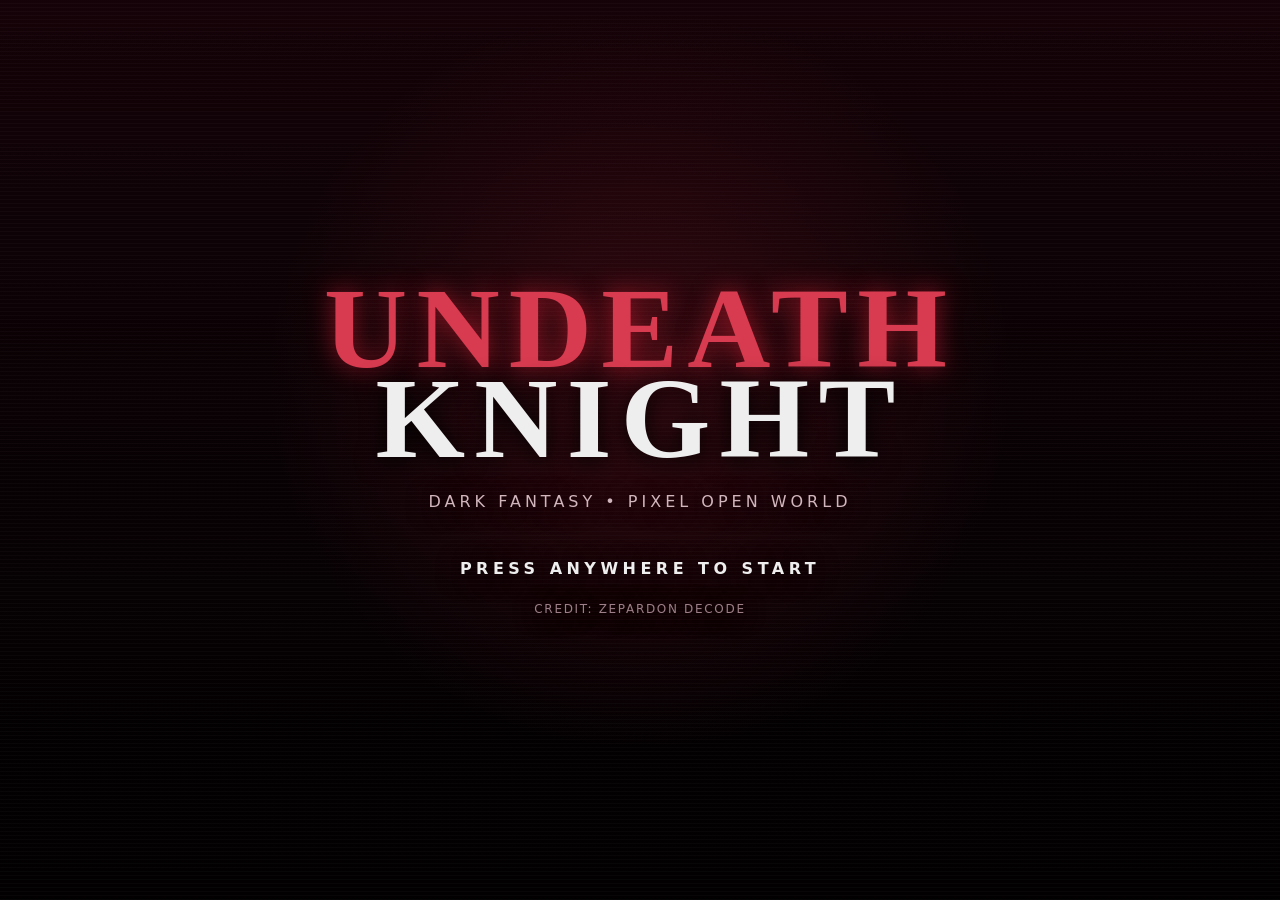
<file: index.html>
<!doctype html><html lang="id"><head><meta charset="utf-8"><meta name="viewport" content="width=device-width,initial-scale=1,viewport-fit=cover"><title>UNDEATH KNIGHT</title><link rel="stylesheet" href="style.css"></head><body><div class="landscape-lock"><div><div class="icon">↻</div><h2>LANDSCAPE REQUIRED</h2><p>Putar perangkat ke mode landscape untuk memainkan UNDEATH KNIGHT.</p></div></div><main class="screen" style="background-image:linear-gradient(rgba(30,0,8,.55),rgba(5,0,3,.9)),url('https://files.catbox.moe/ilcs68.png');background-size:cover;background-position:center"><section class="start-panel"><div class="start-title titlefont"><div class="red">UNDEATH</div><div>KNIGHT</div></div><div class="start-sub">DARK FANTASY • PIXEL OPEN WORLD</div><div class="press">PRESS ANYWHERE TO START</div><div class="credit">CREDIT: ZEPARDON DECODE</div></section></main><audio id="menuAudio" src="https://files.catbox.moe/h33zn9.mp3" loop preload="auto"></audio><script>const a=document.getElementById('menuAudio');document.body.addEventListener('pointerdown',async()=>{try{await a.play()}catch(e){}sessionStorage.setItem('menuStarted','1');location.href='map-select.html'},{once:true});</script></body></html>
</file>
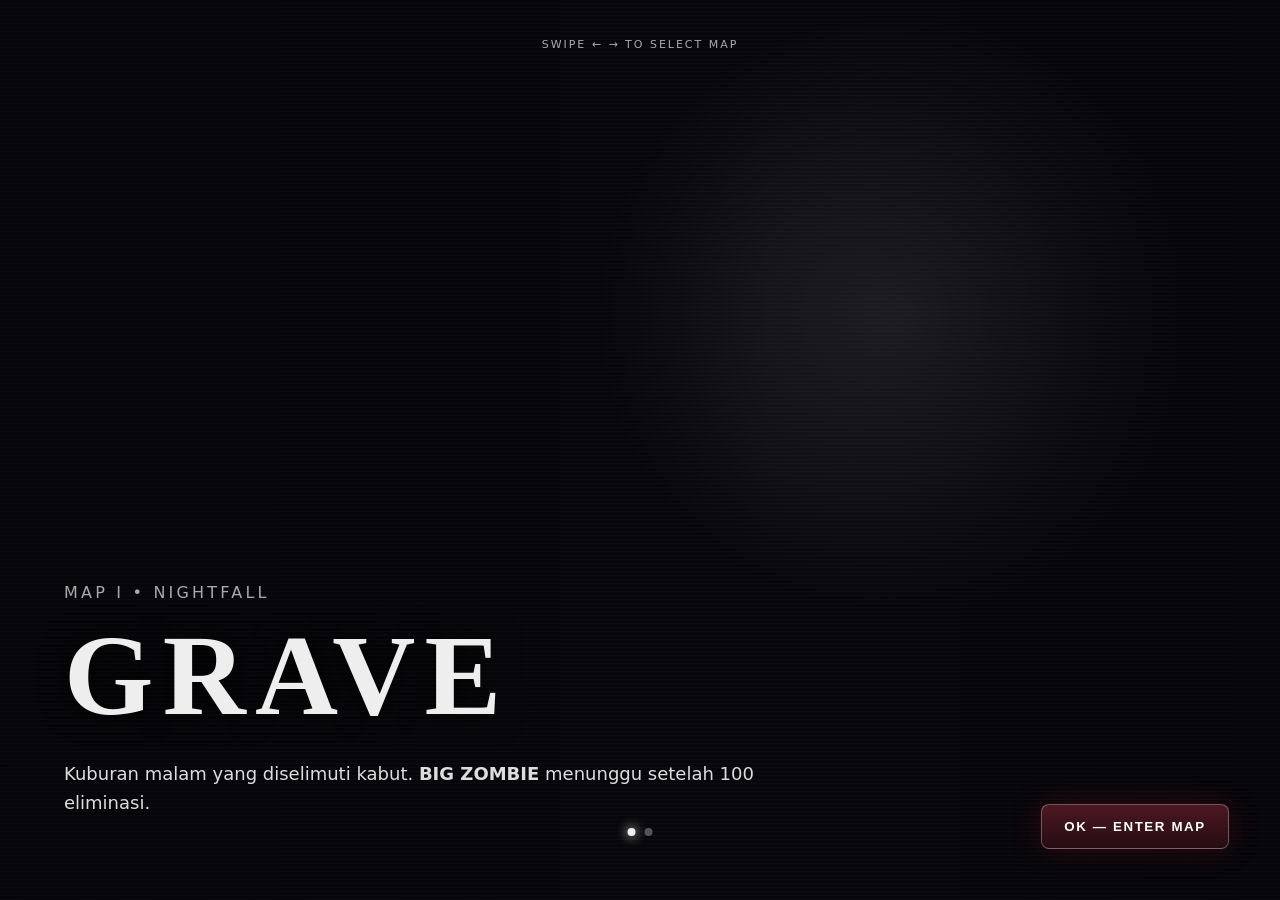
<file: map-select.html>
<!doctype html><html lang="id"><head><meta charset="utf-8"><meta name="viewport" content="width=device-width,initial-scale=1,viewport-fit=cover"><title>Choose Map — UNDEATH KNIGHT</title><link rel="stylesheet" href="style.css"></head><body><div class="landscape-lock"><div><div class="icon">↻</div><h2>LANDSCAPE REQUIRED</h2><p>Map selection dirancang untuk landscape.</p></div></div><main class="map-select"><div class="swipe-hint">SWIPE ← → TO SELECT MAP</div><div class="map-track" id="track"><section class="map-card" style="background-image:url('https://files.catbox.moe/4tfxlu.png')"><div class="map-info"><div class="tag">MAP I • NIGHTFALL</div><h1 class="titlefont">GRAVE</h1><p>Kuburan malam yang diselimuti kabut. <b>BIG ZOMBIE</b> menunggu setelah 100 eliminasi.</p></div></section><section class="map-card" style="background-image:url('https://files.catbox.moe/rqfw3a.png')"><div class="map-info"><div class="tag">MAP II • FROZEN PEAK</div><h1 class="titlefont">SNOW MOUNTAIN</h1><p>Puncak beku dengan <b>WHITE FOX</b>. Setelah 100 eliminasi, <b>NINE-TAILED FOX</b> muncul dan badai salju dimulai.</p></div></section></div><div class="dots"><span class="dot active" id="d0"></span><span class="dot" id="d1"></span></div><div class="map-foot"><button class="btn" id="ok">OK — ENTER MAP</button></div></main><script>let page=0,sx=0;const tr=document.getElementById('track'),ds=[d0,d1];function update(){tr.style.transform='translateX(-'+page*100+'%)';ds.forEach((d,i)=>d.classList.toggle('active',i===page))}addEventListener('pointerdown',e=>sx=e.clientX);addEventListener('pointerup',e=>{let dx=e.clientX-sx;if(Math.abs(dx)>45){page=dx<0?1:0;update()}});ok.onclick=()=>location.href=page?'map-snow.html':'map-grave.html';</script></body></html>
</file>
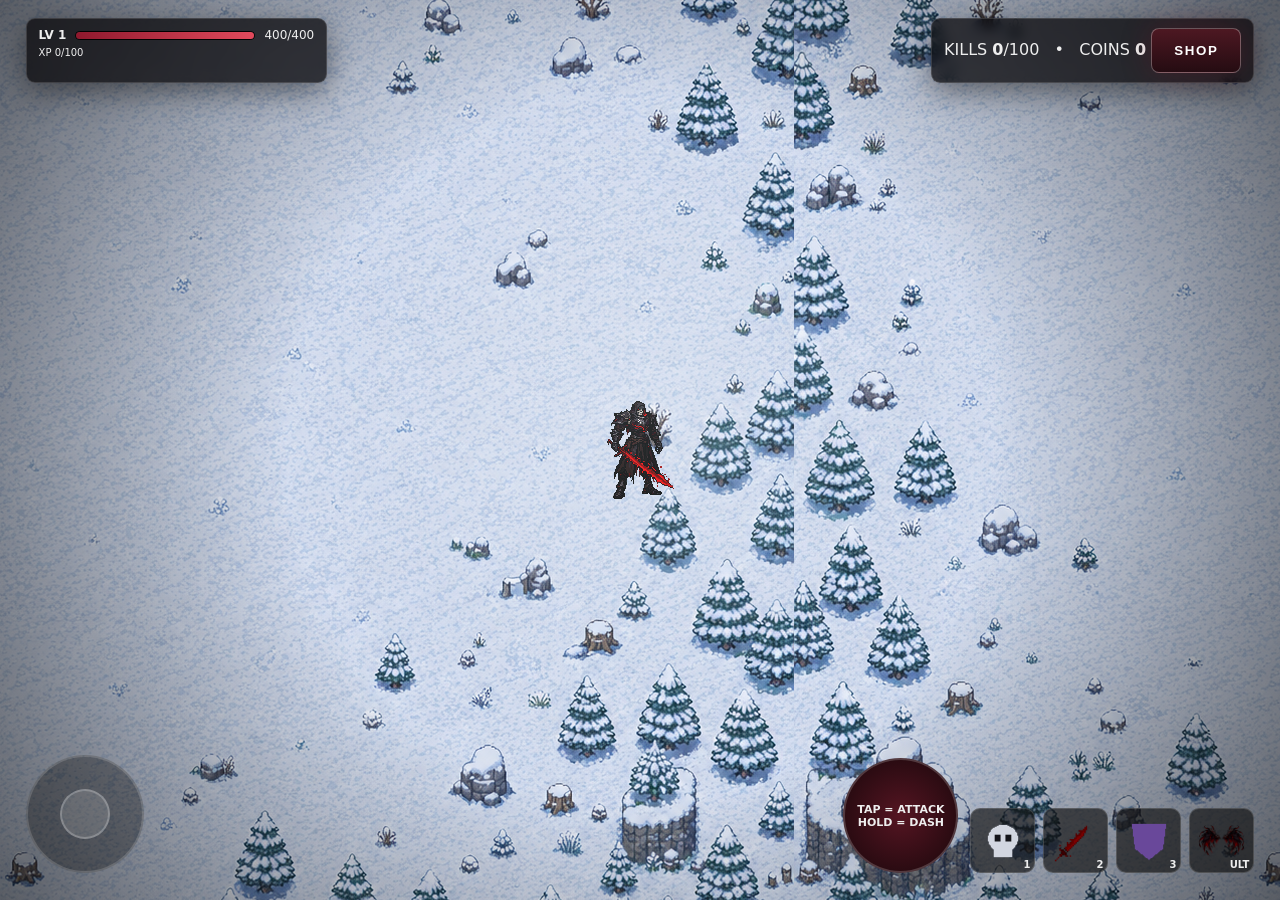
<file: map-snow.html>
<!doctype html><html lang="id"><head><meta charset="utf-8"><meta name="viewport" content="width=device-width,initial-scale=1,viewport-fit=cover"><title>Snow Mountain — UNDEATH KNIGHT</title><link rel="stylesheet" href="style.css"></head><body class="snow"><div class="landscape-lock"><div><div class="icon">↻</div><h2>LANDSCAPE REQUIRED</h2><p>Putar perangkat ke landscape.</p></div></div><main class="game" id="gameRoot"><canvas id="game"></canvas><div class="vignette"></div><div class="light-layer"></div><div class="boss-fade"></div><div class="weather" id="weather"></div><div class="hud"><div class="topbar"><div class="panel"><div class="statrow"><b id="level">LV 1</b><div class="bar"><div class="fill" id="hp" style="width:100%"></div></div><span id="hpText">400/400</span></div><div style="font-size:10px;margin-top:5px">XP <span id="xpText">0/100</span></div></div><div class="panel">KILLS <b id="kills">0</b>/100 &nbsp; • &nbsp; COINS <b id="coins">0</b> <button class="close" id="shopBtn">SHOP</button></div></div><div class="panel boss" id="bossbar"><div class="statrow"><b id="bossName">NINE-TAILED FOX</b><span id="bossHpText"></span></div><div class="bar"><div class="fill" id="bossHp" style="width:100%"></div></div></div><div class="controls"><div class="joystick" id="joy"><div class="knob" id="knob"></div></div><div class="actions"><div class="attack" id="attack">TAP = ATTACK<br>HOLD = DASH</div><div class="skills"><div class="skill" id="s1"><img src="assets/ui/skull.png"><b>1</b><div class="cool" id="cd0"></div></div><div class="skill" id="s2"><img src="assets/ui/sword.png"><b>2</b><div class="cool" id="cd1"></div></div><div class="skill" id="s3"><img src="assets/ui/shield.png"><b>3</b><div class="cool" id="cd2"></div></div><div class="skill" id="ult"><img src="assets/sprites/dark_wings.png"><b>ULT</b><div class="cool" id="cd3"></div></div></div></div></div><div class="toast" id="toast"></div><div class="shop" id="shop"><div class="shop-head"><div><div class="titlefont" style="font-size:30px">BLACK MARKET</div><small>Coins: <b id="shopCoins">0</b></small></div><button class="close" id="shopClose">X</button></div><div class="shop-grid"><article class="item"><img src="assets/ui/sword.png"><b>Frost Blade</b><p>+10 ATK</p><button class="buy" data-cost="20" data-buy="atk">BUY • 20</button></article><article class="item"><img src="assets/ui/heart.png"><b>Frozen Heart</b><p>+80 Max HP</p><button class="buy" data-cost="25" data-buy="hp">BUY • 25</button></article><article class="item"><img src="assets/ui/shield.png"><b>Ice Guard</b><p>+30 Max HP</p><button class="buy" data-cost="30" data-buy="guard">BUY • 30</button></article></div></div></div></main><script>window.GAME_CONFIG={map:'assets/maps/snow_tile.png',enemy:'assets/sprites/white_fox.png',boss:'assets/sprites/boss_nine_tail.png',summon:'assets/sprites/snow_golem.png',bossName:'NINE-TAILED FOX',snow:true};</script><script src="game.js"></script></body></html>
</file>
<file: style.css>
*{box-sizing:border-box}html,body{margin:0;width:100%;height:100%;overflow:hidden;background:#050407;color:#eee;font-family:Inter,system-ui,sans-serif;touch-action:none}body{user-select:none}.titlefont{font-family:Georgia,serif;font-weight:900;letter-spacing:.08em}.landscape-lock{display:none;position:fixed;inset:0;z-index:9999;background:#08070b;color:#eee;place-items:center;text-align:center}.landscape-lock .icon{font-size:56px}.landscape-lock h2{margin:8px 0}.landscape-lock p{color:#aaa}@media(orientation:portrait){.landscape-lock{display:grid}}.screen{position:fixed;inset:0;display:grid;place-items:center;background:#0b0508;overflow:hidden}.screen:before{content:"";position:absolute;inset:0;background:radial-gradient(circle at 50% 42%,rgba(170,30,50,.24),transparent 45%),linear-gradient(180deg,rgba(0,0,0,.05),rgba(0,0,0,.7));pointer-events:none}.screen:after,.map-select:after{content:"";position:absolute;inset:0;pointer-events:none;background:repeating-linear-gradient(0deg,rgba(255,255,255,.025) 0 1px,transparent 1px 4px),radial-gradient(circle at center,transparent 50%,rgba(0,0,0,.65));mix-blend-mode:screen}.start-panel{text-align:center;position:relative;z-index:2;text-shadow:0 3px 25px #000}.start-title{font-size:clamp(44px,9vw,120px);line-height:.78}.start-title .red{color:#d83b50;text-shadow:0 0 25px rgba(255,35,60,.5)}.start-sub{margin-top:28px;color:#d1b6bd;letter-spacing:.25em;font-size:clamp(10px,1.5vw,16px)}.press{margin-top:48px;letter-spacing:.28em;font-weight:800;animation:pulse 1.7s ease-in-out infinite}.credit{margin-top:24px;color:#9c7f88;font-size:12px;letter-spacing:.14em}@keyframes pulse{50%{opacity:.25;transform:scale(.99)}}
.map-select{position:fixed;inset:0;overflow:hidden;background:#08070b}.map-track{height:100%;display:flex;transition:transform .55s cubic-bezier(.2,.8,.2,1)}.map-card{position:relative;min-width:100%;height:100%;background-size:cover;background-position:center;display:flex;align-items:flex-end;padding:clamp(30px,5vw,80px)}.map-card:before{content:"";position:absolute;inset:0;background:linear-gradient(90deg,rgba(5,4,8,.85),rgba(5,4,8,.18) 60%,rgba(5,4,8,.65)),radial-gradient(circle at 70% 35%,rgba(255,255,255,.12),transparent 28%)}.map-card>*{position:relative;z-index:2}.map-info{max-width:700px}.map-info .tag{color:#aaa;letter-spacing:.2em}.map-info h1{font-size:clamp(54px,9vw,115px);margin:8px 0;text-shadow:0 0 30px #000}.map-info p{font-size:clamp(12px,1.5vw,18px);line-height:1.6;color:#ddd}.map-foot{position:absolute;z-index:5;right:4vw;bottom:4vw;display:flex;align-items:center;gap:18px}.btn,.close{border:1px solid rgba(255,255,255,.3);background:linear-gradient(180deg,#4d1822,#250c12);color:#fff;padding:14px 22px;border-radius:8px;font-weight:900;letter-spacing:.12em;box-shadow:0 0 30px rgba(130,20,35,.3);cursor:pointer}.btn:hover{filter:brightness(1.25)}.dots{position:absolute;z-index:6;bottom:5vw;left:50%;transform:translateX(-50%);display:flex;gap:9px}.dot{width:8px;height:8px;border-radius:50%;background:#555}.dot.active{background:#eee;box-shadow:0 0 12px #fff}.swipe-hint{position:absolute;z-index:6;top:3vw;left:50%;transform:translateX(-50%);color:#aaa;font-size:11px;letter-spacing:.18em}
.game{position:fixed;inset:0;background:#050505}.game canvas{width:100%;height:100%;display:block}.vignette{position:absolute;inset:0;pointer-events:none;background:radial-gradient(circle at center,transparent 45%,rgba(0,0,0,.58));z-index:2}.light-layer{position:absolute;inset:0;pointer-events:none;z-index:3;mix-blend-mode:screen;background:radial-gradient(circle at 50% 50%,rgba(255,245,210,.11),transparent 28%)}.hud{position:absolute;inset:0;z-index:5;pointer-events:none}.topbar{position:absolute;left:2%;right:2%;top:2%;display:flex;justify-content:space-between;gap:12px}.panel{background:rgba(7,6,9,.74);border:1px solid rgba(255,255,255,.14);border-radius:9px;padding:9px 12px;backdrop-filter:blur(6px);box-shadow:0 8px 30px #0007}.statrow{display:flex;align-items:center;gap:9px;font-size:12px}.bar{width:180px;height:9px;background:#25151a;border-radius:20px;overflow:hidden;border:1px solid #000}.fill{height:100%;background:linear-gradient(90deg,#8f182d,#e24a5c);transition:width .15s}.xp{background:linear-gradient(90deg,#513a9c,#b27cff)}.boss{position:absolute;top:2%;left:50%;transform:translateX(-50%);width:min(500px,55vw);display:none}.boss.active{display:block}.boss .bar{width:100%;height:11px}.boss-fight .boss{animation:bossPulse .8s infinite alternate}@keyframes bossPulse{to{filter:drop-shadow(0 0 13px #b71938)}}.controls{position:absolute;left:2%;right:2%;bottom:3%;display:flex;align-items:end;justify-content:space-between}.joystick{width:118px;height:118px;border:2px solid #ffffff26;border-radius:50%;background:#0005;position:relative;pointer-events:auto}.knob{position:absolute;width:50px;height:50px;border-radius:50%;left:50%;top:50%;transform:translate(-50%,-50%);background:#ffffff24;border:2px solid #ffffff38}.actions{display:flex;align-items:end;gap:12px;pointer-events:auto}.attack{width:115px;height:115px;border-radius:50%;border:2px solid #ffffff30;background:radial-gradient(circle,#551522,#19070b);display:grid;place-items:center;text-align:center;font-size:11px;font-weight:900}.skills{display:flex;gap:8px}.skill{position:relative;width:65px;height:65px;border-radius:10px;border:1px solid #ffffff28;background:#111a;overflow:hidden;cursor:pointer}.skill img{width:100%;height:100%;object-fit:contain;padding:8px}.skill b{position:absolute;right:4px;bottom:2px;font-size:10px}.cool{position:absolute;inset:0;background:rgba(0,0,0,.62);display:none;align-items:center;justify-content:center;font-weight:900}.shop{position:absolute;inset:8%;background:rgba(9,7,11,.96);border:1px solid #ffffff20;border-radius:14px;padding:24px;pointer-events:auto;display:none;z-index:20;overflow:auto}.shop.open{display:block}.shop-head{display:flex;justify-content:space-between}.shop-grid{display:grid;grid-template-columns:repeat(auto-fit,minmax(160px,1fr));gap:12px;margin-top:18px}.item{border:1px solid #ffffff16;background:#151017;padding:14px;border-radius:10px}.item img{width:42px;height:42px;object-fit:contain}.buy{margin-top:10px;width:100%;padding:9px;border:0;border-radius:6px;background:#5b1c2a;color:#fff;font-weight:900}.toast{position:absolute;bottom:30%;left:50%;transform:translateX(-50%);padding:9px 15px;background:#09070dcc;border:1px solid #ffffff20;border-radius:20px;opacity:0;transition:.2s}.toast.show{opacity:1}.weather{position:absolute;inset:0;pointer-events:none;z-index:4;overflow:hidden}.particle{position:absolute;top:-20px;width:3px;height:3px;background:#fff;border-radius:50%;opacity:.5;animation:fall linear infinite}.dust .particle{background:#c8b79d;width:2px;height:2px;opacity:.24}.snowstorm .particle{width:5px;height:5px;opacity:.8;animation-name:storm}.snowstorm:after{content:"";position:absolute;inset:-20%;background:linear-gradient(105deg,transparent 20%,rgba(255,255,255,.08) 50%,transparent 75%);animation:wind .7s linear infinite}.boss-fade{position:absolute;inset:0;pointer-events:none;background:rgba(0,0,0,.65);opacity:0;transition:opacity 1.2s;z-index:2}.boss-fight .boss-fade{opacity:1}.snow .boss-fade{background:rgba(180,210,235,.16);mix-blend-mode:screen}.snow .light-layer{background:radial-gradient(circle at 50% 45%,rgba(220,245,255,.18),transparent 35%)}.grave .light-layer{background:radial-gradient(circle at 50% 45%,rgba(255,205,150,.08),transparent 25%)}@keyframes fall{to{transform:translate(10px,110vh)}}@keyframes storm{to{transform:translate(-130px,110vh)}}@keyframes wind{to{transform:translateX(30%)}}
</file>
